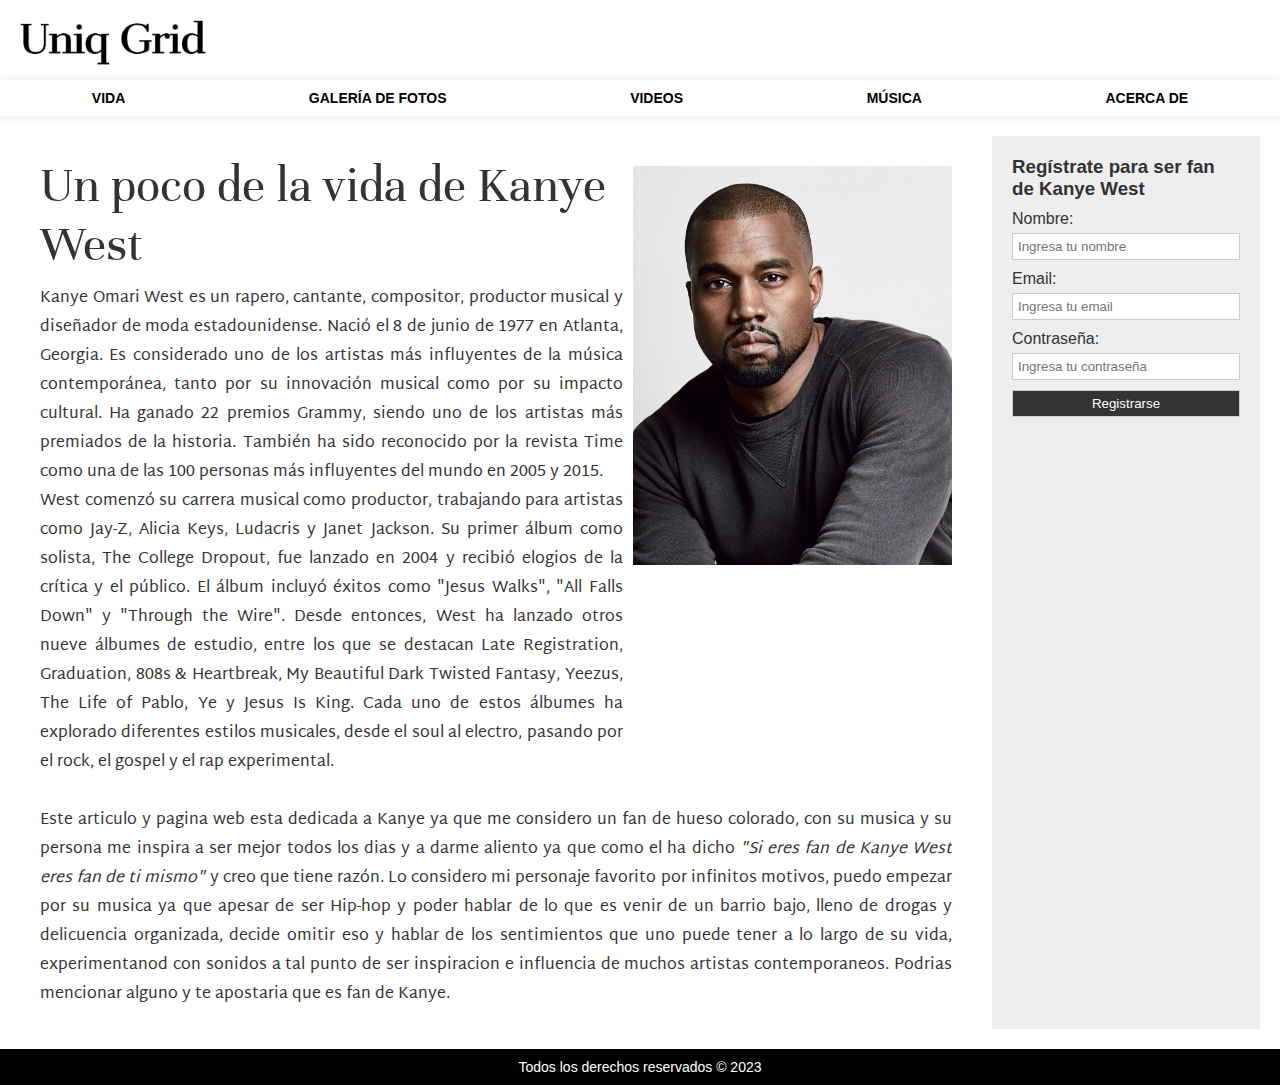
<file: index.html>
<!DOCTYPE html>
<html lang="es">

<head>
    <meta charset="UTF-8">
    <meta name="viewport" content="width=device-width, initial-scale=1.0">
    <title>Kanye West</title>
    <link rel="stylesheet" href="css/styles.css">
    <link rel="preconnect" href="https://fonts.googleapis.com">
    <link rel="preconnect" href="https://fonts.gstatic.com" crossorigin>
    <link
        href="https://fonts.googleapis.com/css2?family=Frank+Ruhl+Libre&family=Martel+Sans:wght@300&family=Unna&display=swap"
        rel="stylesheet">
</head>

<body>
    <header>
        <img src="src/logo.png" alt="Logo de Kanye West">
    </header>

    <nav>

        <a href="index.html">Vida</a>
        <a href="fotos.html">Galería de fotos</a>
        <a href="videos.html">Videos</a>
        <a href="musica.html">Música</a>
        <a href="acercade.html">Acerca de</a>
    </nav>

    <main>
        <article>
            <img src="src/yephotoshootmin.png" alt="Foto de Kanye West">
            <h2>Un poco de la vida de Kanye West</h2>
            <p>Kanye Omari West es un rapero, cantante, compositor, productor musical y diseñador de moda
                estadounidense. Nació el 8 de junio de 1977 en Atlanta, Georgia. Es considerado uno de los artistas más
                influyentes de la música contemporánea, tanto por su innovación musical como por su impacto cultural. Ha
                ganado 22 premios Grammy, siendo uno de los artistas más premiados de la historia. También ha sido
                reconocido por la revista Time como una de las 100 personas más influyentes del mundo en 2005 y 2015.
            </p>
            <p>West comenzó su carrera musical como productor, trabajando para artistas como Jay-Z, Alicia Keys,
                Ludacris y Janet Jackson. Su primer álbum como solista, The College Dropout, fue lanzado en 2004 y
                recibió elogios de la crítica y el público. El álbum incluyó éxitos como "Jesus Walks", "All Falls Down"
                y "Through the Wire". Desde entonces, West ha lanzado otros nueve álbumes de estudio, entre los que se
                destacan Late Registration, Graduation, 808s & Heartbreak, My Beautiful Dark Twisted Fantasy, Yeezus,
                The Life of Pablo, Ye y Jesus Is King. Cada uno de estos álbumes ha explorado diferentes estilos
                musicales, desde el soul al electro, pasando por el rock, el gospel y el rap experimental. <br> <br></p>
            <p>
                Este articulo y pagina web esta dedicada a Kanye ya que me considero un fan de hueso colorado, con su
                musica y su persona me inspira a ser mejor todos los dias y a darme aliento ya que como el ha dicho
                <i>"Si eres fan de Kanye West eres fan de ti mismo"</i> y creo que tiene razón.
                Lo considero mi personaje favorito por infinitos motivos, puedo empezar por su musica ya que apesar de
                ser Hip-hop y poder hablar de lo que es venir de un barrio bajo, lleno de drogas y delicuencia
                organizada, decide omitir eso y hablar de los sentimientos que uno puede tener a lo largo de su vida,
                experimentanod con sonidos a tal punto de ser inspiracion e influencia de muchos artistas
                contemporaneos. Podrias mencionar alguno y te apostaria que es fan de Kanye.

            </p>

        </article>

        <aside>
            <h3>Regístrate para ser fan de Kanye West</h3>
            <form action="#" method="POST">
                <label for="nombre">Nombre:</label>
                <input type="text" id="nombre" name="nombre" placeholder="Ingresa tu nombre" required>
                <label for="email">Email:</label>
                <input type="email" id="email" name="email" placeholder="Ingresa tu email" required>
                <label for="contraseña">Contraseña:</label>
                <input type="password" id="contraseña" name="contraseña" placeholder="Ingresa tu contraseña" required>
                <input type="submit" value="Registrarse">
            </form>
        </aside>
    </main>

    <footer>
        <p>Todos los derechos reservados © 2023</p>
    </footer>

</body>

</html>
</file>
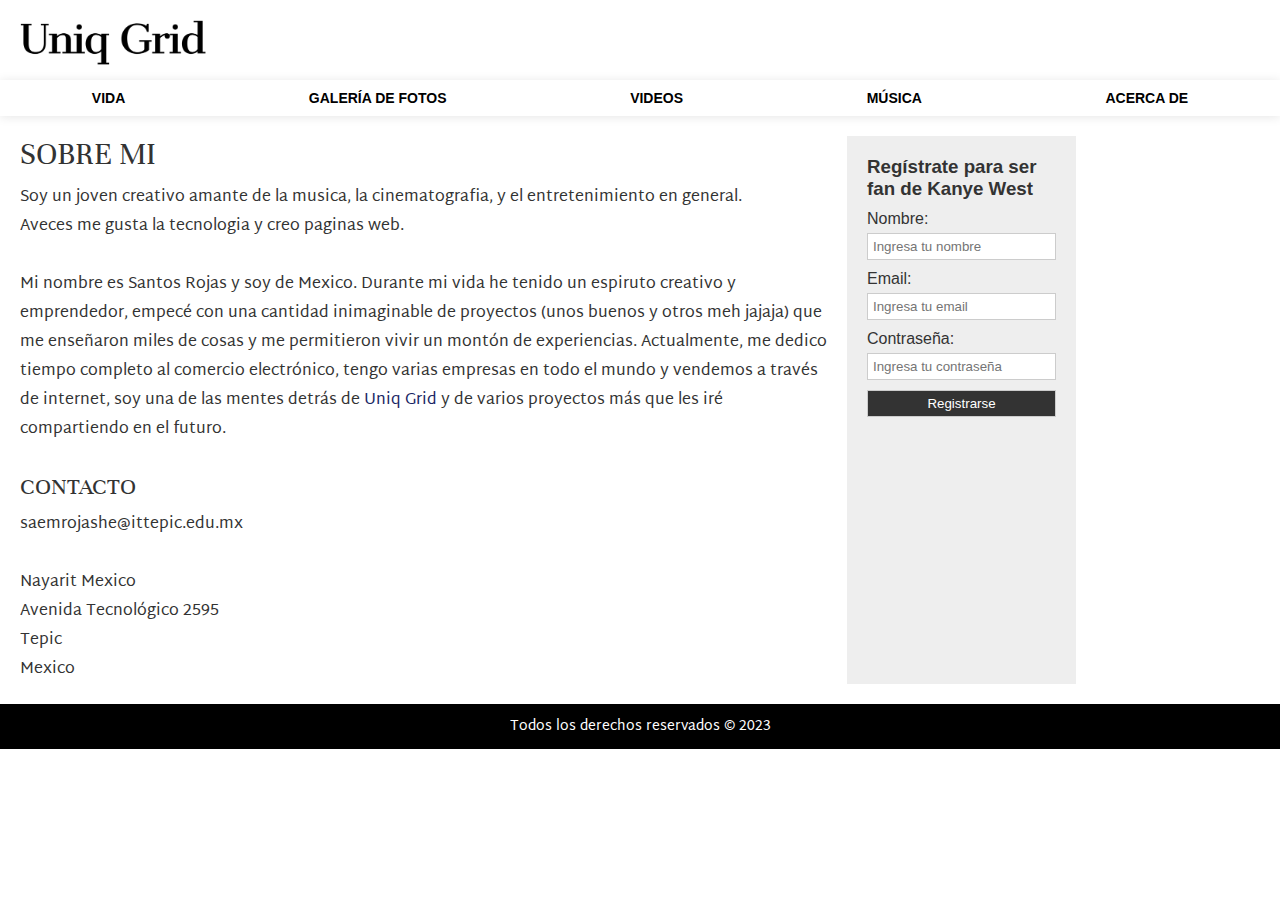
<file: acercade.html>
<!DOCTYPE html>
<html lang="es">

<head>
    <meta charset="UTF-8">
    <meta name="viewport" content="width=device-width, initial-scale=1.0">
    <title>Kanye West</title>
    <link rel="stylesheet" href="css/acercade.css">
    <link rel="preconnect" href="https://fonts.googleapis.com">
    <link rel="preconnect" href="https://fonts.gstatic.com" crossorigin>
    <link
        href="https://fonts.googleapis.com/css2?family=Frank+Ruhl+Libre&family=Martel+Sans:wght@300&family=Unna&display=swap"
        rel="stylesheet">
</head>

<body>

    <header>
        <img src="src/logo.png" alt="Logo de Kanye West">
    </header>

    <nav>

        <a href="index.html">Vida</a>
        <a href="fotos.html">Galería de fotos</a>
        <a href="videos.html">Videos</a>
        <a href="musica.html">Música</a>
        <a href="acercade.html">Acerca de</a>
    </nav>

    <main>
        <section>
            <article>

            </article>
            <article>
                <h1>SOBRE MI</h1>
                <p>
                    Soy un joven creativo amante de la musica, la cinematografia, y el entretenimiento en general. <br>
                    Aveces me gusta la tecnologia y creo paginas web. <br> <br>
                    Mi nombre es Santos Rojas y soy de Mexico. Durante mi vida he tenido un espiruto creativo y <br>
                    emprendedor, empecé con una cantidad inimaginable de proyectos (unos buenos y otros meh jajaja) que
                    <br>
                    me enseñaron miles de cosas y me permitieron vivir un montón de experiencias. Actualmente, me dedico
                    <br>
                    tiempo completo al comercio electrónico, tengo varias empresas en todo el mundo y vendemos a través
                    <br>
                    de internet, soy una de las mentes detrás de <a href="index.html">Uniq Grid</a> y de varios
                    proyectos más que les iré <br>
                    compartiendo en el futuro. <br> <br>
                </p>

                <h2>CONTACTO</h2>
                <p>saemrojashe@ittepic.edu.mx <br> <br>
                    Nayarit Mexico <br>
                    Avenida Tecnológico 2595 <br>
                    Tepic <br>
                    Mexico
                </p>
            </article>
        </section>
        <aside>
            <h3>Regístrate para ser fan de Kanye West</h3>
            <form action="#" method="POST">
                <label for="nombre">Nombre:</label>
                <input type="text" id="nombre" name="nombre" placeholder="Ingresa tu nombre" required>
                <label for="email">Email:</label>
                <input type="email" id="email" name="email" placeholder="Ingresa tu email" required>
                <label for="contraseña">Contraseña:</label>
                <input type="password" id="contraseña" name="contraseña" placeholder="Ingresa tu contraseña" required>
                <input type="submit" value="Registrarse">
            </form>
        </aside>
    </main>

    <footer>
        <p>Todos los derechos reservados © 2023</p>
    </footer>
</file>
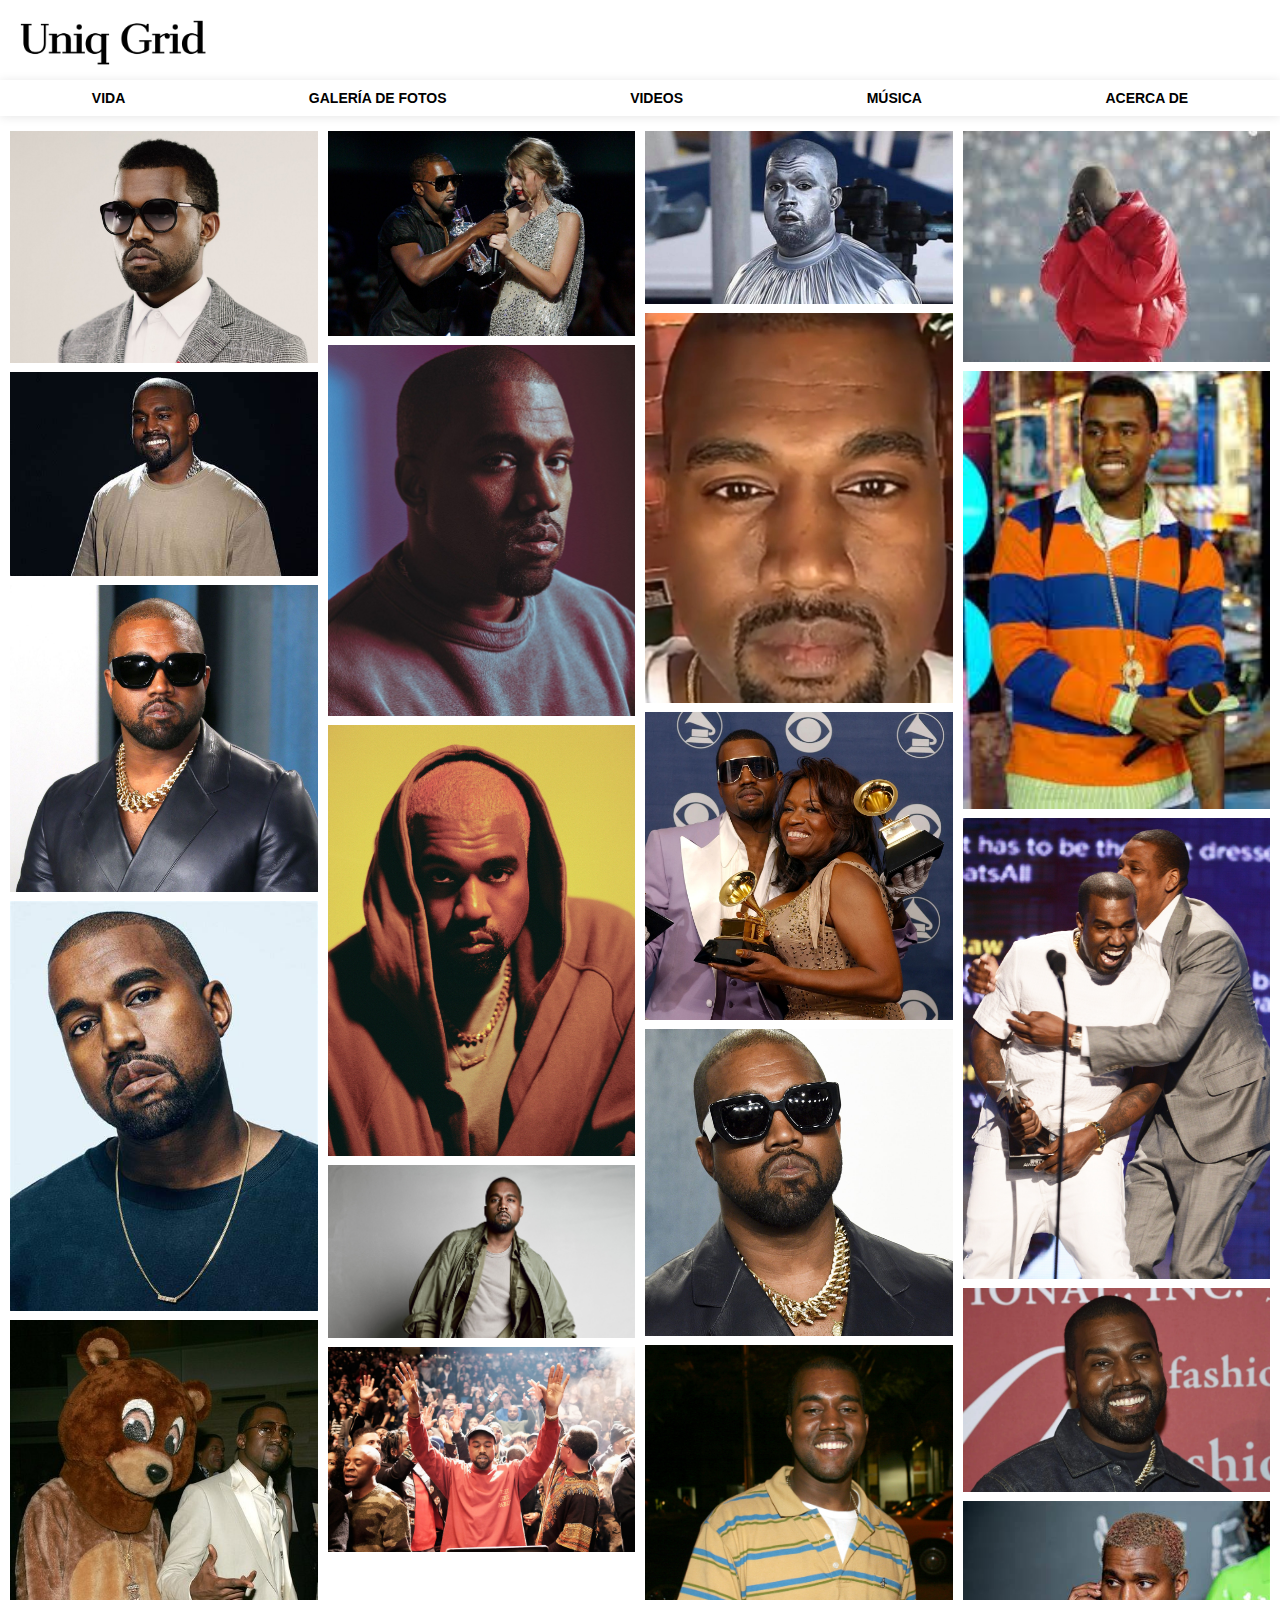
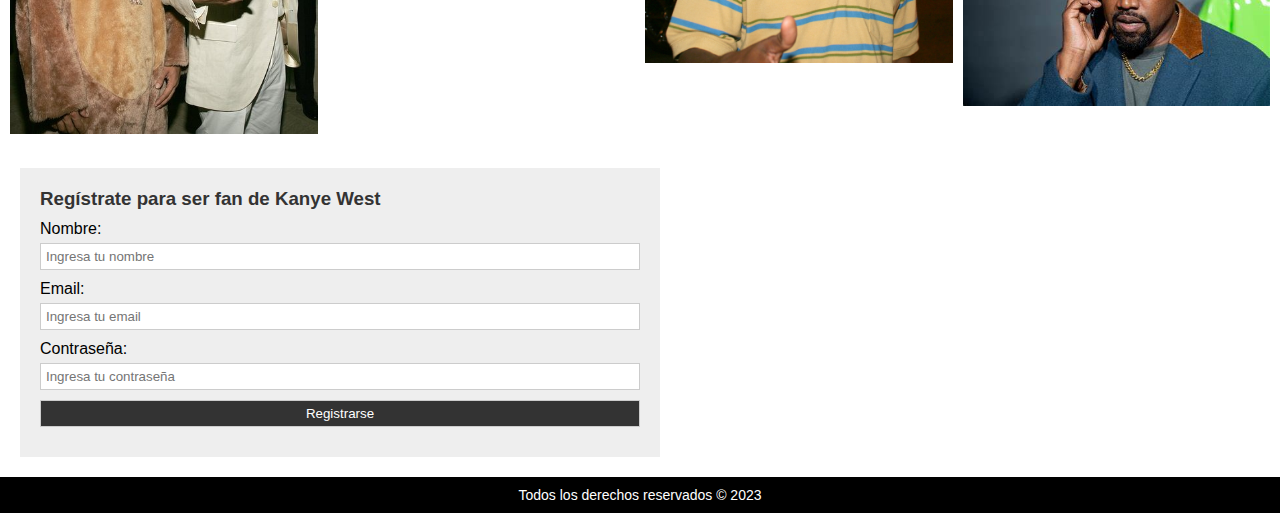
<file: fotos.html>
<!DOCTYPE html>
<html lang="es">

<head>
    <meta charset="UTF-8">
    <meta name="viewport" content="width=device-width, initial-scale=1.0">
    <title>Kanye West</title>
    <link rel="stylesheet" href="css/fotos.css">
    <link rel="preconnect" href="https://fonts.googleapis.com">
<link rel="preconnect" href="https://fonts.gstatic.com" crossorigin>
<link href="https://fonts.googleapis.com/css2?family=Frank+Ruhl+Libre&family=Martel+Sans:wght@300&family=Unna&display=swap" rel="stylesheet">
</head>

<body>
    <header>
        <img src="src/logo.png" alt="Logo de Kanye West">
    </header>

    <nav>
          
        <a href="index.html">Vida</a>
        <a href="fotos.html">Galería de fotos</a>
        <a href="videos.html">Videos</a>
        <a href="musica.html">Música</a>
        <a href="acercade.html">Acerca de</a>
    </nav>
    <div class="row">
        <div class="column">
            <img alt="Kanye photo 1" src="  src\img\kanye_photo (1).jpeg"/>
            <img alt="Kanye photo 2" src="  src\img\kanye_photo (1).jpg"/>
            <img alt="Kanye photo 3" src="  src\img\kanye_photo (1).png"/>
            <img alt="Kanye photo 4" src="  src\img\kanye_photo (2).jpg"/>
            <img alt="Kanye photo 5" src="  src\img\kanye_photo (3).jpg"/>
        </div>
        
        <div class="column">
            <img alt="Kanye photo 6" src="  src\img\kanye_photo (4).jpg"/>
            <img alt="Kanye photo 7" src="  src\img\kanye_photo (5).jpg"/>
            <img alt="Kanye photo 8" src="  src\img\kanye_photo (6).jpg"/>
            <img alt="Kanye photo 9" src="  src\img\kanye_photo (7).jpg"/>
            <img alt="Kanye photo 18" src="  src\img\kanye_photo (16).jpg"/>
            
        </div>

        <div class="column">
            <img alt="Kanye photo 11" src="  src\img\kanye_photo (9).jpg"/>
            <img alt="Kanye photo 12" src="  src\img\kanye_photo (10).jpg"/>
            <img alt="Kanye photo 13" src="  src\img\kanye_photo (11).jpg"/>
            <img alt="Kanye photo 14" src="  src\img\kanye_photo (12).jpg"/>
            <img alt="Kanye photo 15" src="  src\img\kanye_photo (13).jpg"/>
        </div>
        
        <div class="column">
            <img alt="Kanye photo 16" src="  src\img\kanye_photo (14).jpg"/>
            <img alt="Kanye photo 17" src="  src\img\kanye_photo (15).jpg"/>
            <img alt="Kanye photo 10" src=" src\img\kanye_photo (8).jpg"/>
            <img alt="Kanye photo 19" src="  src\img\kanye_photo (17).jpg"/>
            <img alt="Kanye photo 20" src="  src\img\kanye_photo (18).jpg"/>
        </div>
    </div>
    
    <main>
    <aside>
        <h3>Regístrate para ser fan de Kanye West</h3>
        <form action="#" method="POST">
            <label for="nombre">Nombre:</label>
            <input type="text" id="nombre" name="nombre" placeholder="Ingresa tu nombre" required>
            <label for="email">Email:</label>
            <input type="email" id="email" name="email" placeholder="Ingresa tu email" required>
            <label for="contraseña">Contraseña:</label>
            <input type="password" id="contraseña" name="contraseña" placeholder="Ingresa tu contraseña" required>
            <input type="submit" value="Registrarse">
        </form>
    </aside>
</main>

<footer>
    <p>Todos los derechos reservados © 2023</p>
</footer>

</body>
</html>
</file>
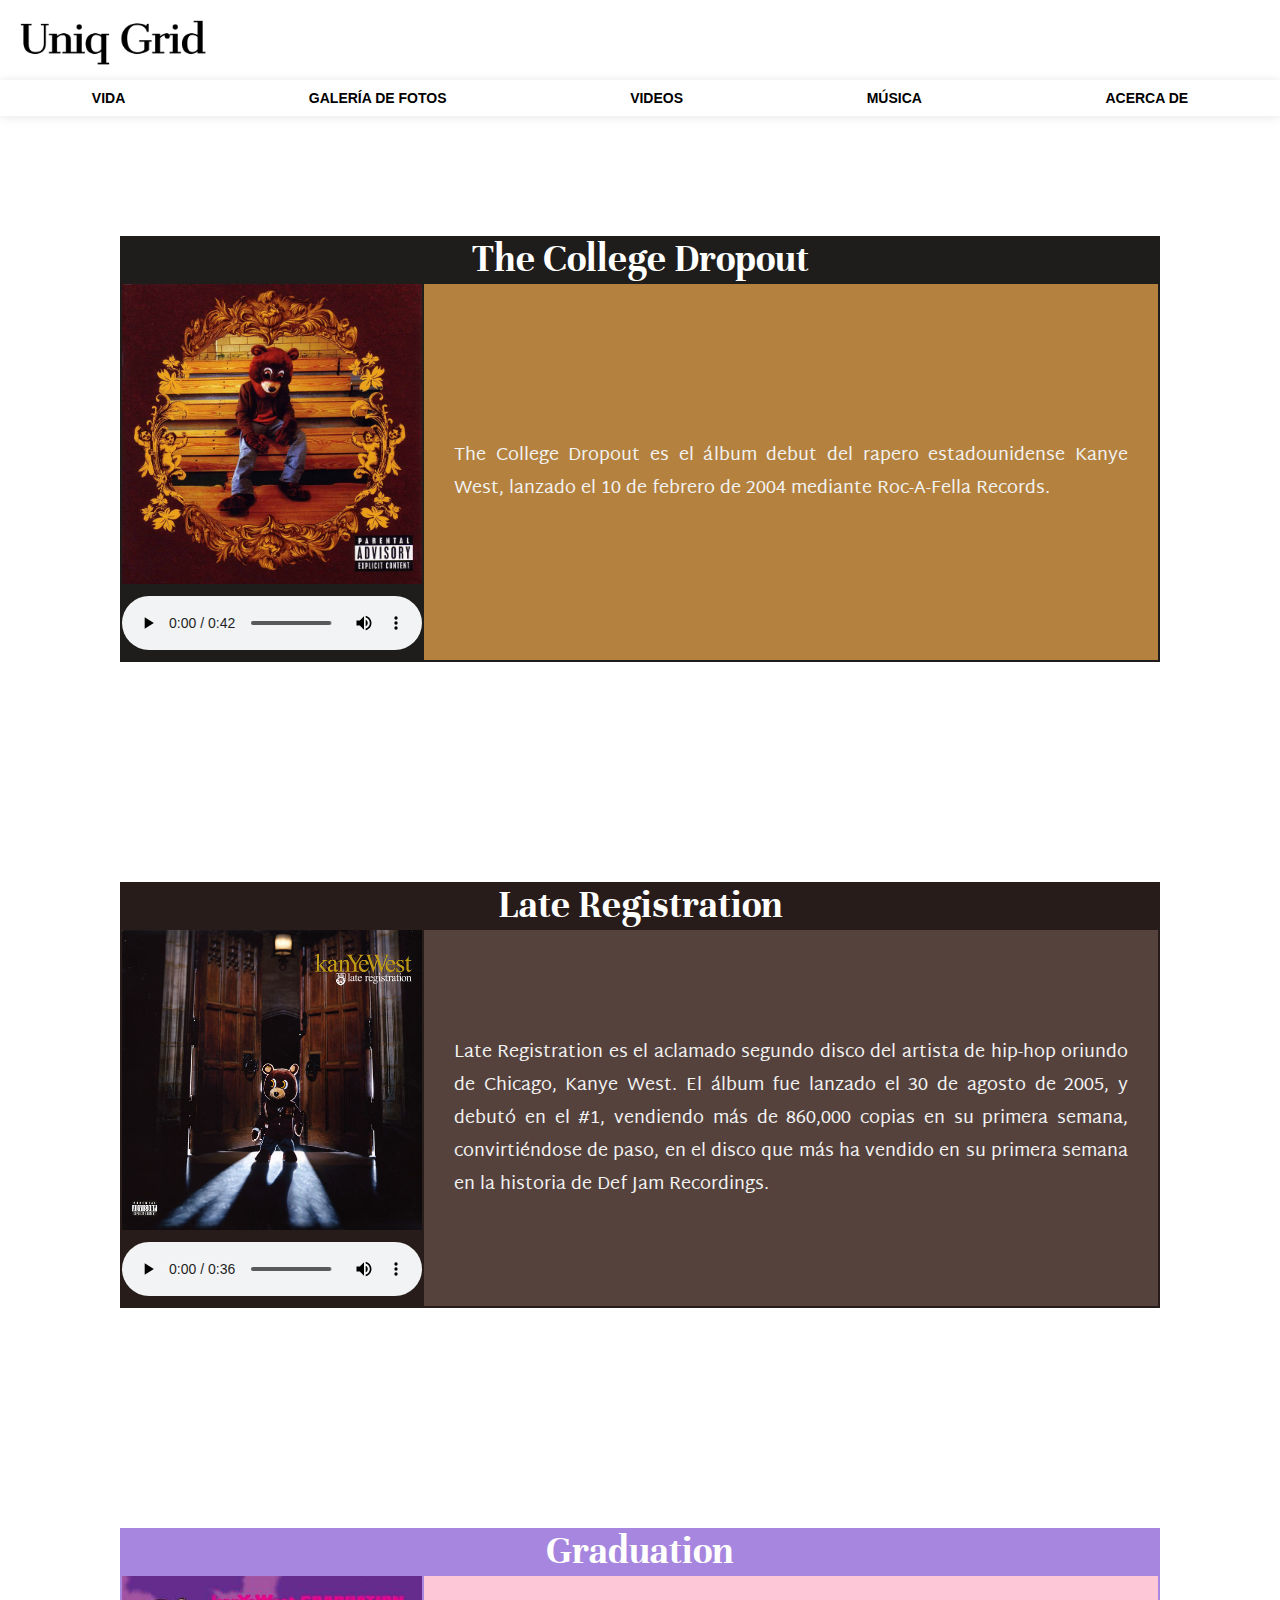
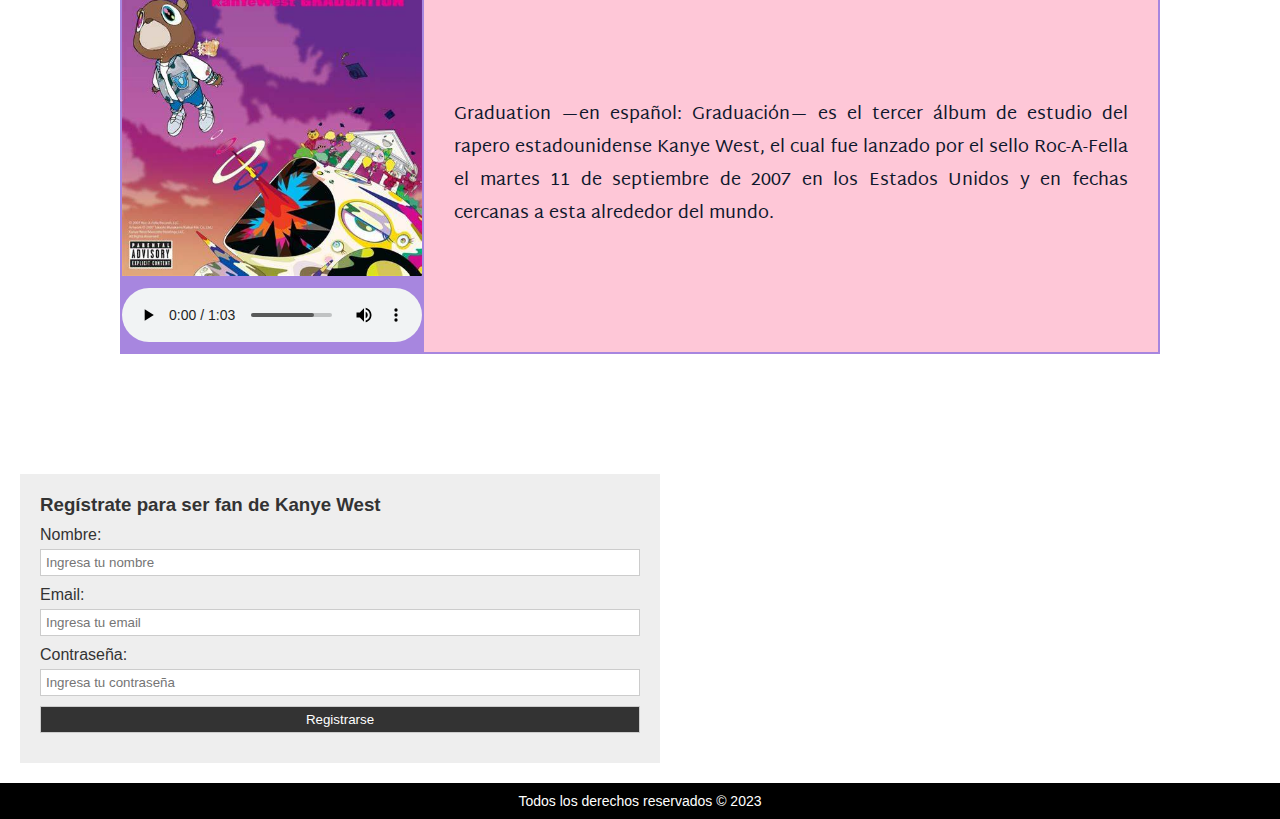
<file: musica.html>
<!DOCTYPE html>
<html lang="es">

<head>
    <meta charset="UTF-8">
    <meta name="viewport" content="width=device-width, initial-scale=1.0">
    <title>Kanye West</title>
    <link rel="stylesheet" href="css/musica.css">
    <link rel="preconnect" href="https://fonts.googleapis.com">
    <link rel="preconnect" href="https://fonts.gstatic.com" crossorigin>
    <link
        href="https://fonts.googleapis.com/css2?family=Frank+Ruhl+Libre&family=Martel+Sans:wght@300&family=Unna&display=swap"
        rel="stylesheet">
</head>

<body>

    <header>
        <img src="src/logo.png" alt="Logo de Kanye West">
    </header>

    <nav>
            
        <a href="index.html">Vida</a>
        <a href="fotos.html">Galería de fotos</a>
        <a href="videos.html">Videos</a>
        <a href="musica.html">Música</a>
        <a href="acercade.html">Acerca de</a>
    </nav>


    <main>
        <div class="contenedorReproductor">
            <div class="contenidoReproductor">
                <h1>The College Dropout</h1>
                <table>
                    <tr>
                        <td>
                            <img src="src/img/Album1.jpg" class="artista" />
                        </td>
                        <td class="celdaInformacion" rowspan="2">
                            <p>
                                The College Dropout es el álbum debut del rapero estadounidense Kanye West, lanzado el
                                10 de febrero de 2004 mediante Roc-A-Fella Records.
                            </p>
                        </td>
                    </tr>
                    <tr>
                        <td>
                            <audio loop controls volume="0.5">
                                <source src="src/musica/ThroughTheWire.mp3" type="audio/mpeg" />
                            </audio>
                        </td>
                    </tr>
                </table>
            </div>
        </div>

        <div class="contenedorReproductor2">
            <div class="contenidoReproductor2">
                <h1>Late Registration</h1>
                <table>
                    <tr>
                        <td>
                            <img src="src/img/album2.jpg" class="artista" />
                        </td>
                        <td class="celdaInformacion2" rowspan="2">
                            <p>
                                Late Registration es el aclamado segundo disco del artista de hip-hop oriundo de
                                Chicago, Kanye West. El álbum fue lanzado el 30 de agosto de 2005, y debutó en el #1,
                                vendiendo más de 860,000 copias en su primera semana, convirtiéndose de paso, en el
                                disco que más ha vendido en su primera semana en la historia de Def Jam Recordings.
                            </p>
                        </td>
                    </tr>
                    <tr>
                        <td>
                            <audio loop controls volume="0.5">
                                <source src="src/musica/touchsky.mp3"" type="audio/mpeg" />
                            </audio>
                        </td>
                    </tr>
                </table>
            </div>
        </div>

        <div class="contenedorReproductor3">
            <div class="contenidoReproductor3">
                <h1>Graduation</h1>
                <table>
                    <tr>
                        <td>
                            <img src="src/img/album3.jpg" class="artista" />
                        </td>
                        <td class="celdaInformacion3" rowspan="2">
                            <p>
                                Graduation —en español: Graduación— es el tercer álbum de estudio del rapero
                                estadounidense Kanye West, el cual fue lanzado por el sello Roc-A-Fella el martes 11 de
                                septiembre de 2007 en los Estados Unidos y en fechas cercanas a esta alrededor del
                                mundo.
                            </p>
                        </td>
                    </tr>
                    <tr>
                        <td>
                            <audio loop controls volume="0.5">
                                <source src="src/musica/champion.mp3" type="audio/mpeg" />
                            </audio>
                        </td>
                    </tr>
                </table>
            </div>
        </div>
        <aside>
            <h3>Regístrate para ser fan de Kanye West</h3>
            <form action="#" method="POST">
                <label for="nombre">Nombre:</label>
                <input type="text" id="nombre" name="nombre" placeholder="Ingresa tu nombre" required>
                <label for="email">Email:</label>
                <input type="email" id="email" name="email" placeholder="Ingresa tu email" required>
                <label for="contraseña">Contraseña:</label>
                <input type="password" id="contraseña" name="contraseña" placeholder="Ingresa tu contraseña" required>
                <input type="submit" value="Registrarse">
            </form>
        </aside>
    </main>

    <footer>
        <p>Todos los derechos reservados © 2023</p>
    </footer>
</file>
<file: css/styles.css>
/* Estilos generales */
       * {
           box-sizing: border-box;
           margin: 0;
           padding: 0;
       }

       /* Estilo general del cuerpo de la página */
       body {
           font-family: "Vogue", Arial, sans-serif;
           color: #333;
           background-color: #fff;
       }

       header img {
           width: 15%;
           height: auto;
       }

       /* Estilos del header */
       header {
           display: flex;
           align-items: center;
           justify-content: space-between;
           padding: 10px 20px;
           background-color: #fff;
       }

       header h1 {
           font-size: 90px;
           font-family: 'Unna', serif;
           border: 0;
           background: transparent;
           margin: 0;
           padding: 0;
           display: block;
           overflow: auto;
           resize: none;
           width: 100%;
           outline: none;
       }


       /* Estilos del nav */
       nav {
           text-decoration: none;
           text-transform: uppercase;
           font-weight: bold;
           font-size: 14px;
           display: flex;
           align-items: center;
           justify-content: space-around;
           padding: 10px 0;
           background-color: #fff;
           box-shadow: 0px 1px 10px rgba(0, 0, 0, 0.1);
           /* border: solid;
           border-width: 1px 0px 2px 0px; */
       }

       nav a {
           color: #000;
           text-decoration: none;
           text-transform: uppercase;
           font-weight: bold;
           font-size: 14px;
       }

       nav a:hover {
           color: #f00;
           transition: all 400ms ease;
       }

       /* Estilos del main */
       main {
           display: flex;
           flex-wrap: wrap;
           grid-gap: 20px;
           padding: 20px;
       }

       /* Estilos del article */
       article {

           flex: 2;
           padding: 20px;
           position: relative;
           overflow: hidden;
       }

       article h2 {
           font-size: 3.2em;
           font-family: 'Unna';
           font-weight: normal;
           font-style: normal;
           color: #333;
           margin-bottom: 10px;
       }

       article p {
           font-family: 'Martel Sans', sans-serif;
           text-align: justify;
           position: relative;
           overflow: hidden;
       }

       article img {
           max-width: 35%;
           height: auto;
           margin-top: 10px;
           margin-left: 10px;
           float: right;
       }

       /* Estilos del aside */
       aside {
           flex: 0.5;
           padding: 20px;
           background-color: #eee;
       }

       aside h3 {
           color: #333;
           margin-bottom: 10px;
       }

       aside form {
           display: flex;
           flex-direction: column;
       }

       aside form label {
           margin-bottom: 5px;
       }

       aside form input {
           margin-bottom: 10px;
           padding: 5px;
           border: 1px solid #ccc;
       }

       aside form input[type="submit"] {
           background-color: #333;
           color: white;
           cursor: pointer;
       }

       /* Estilos del footer */
       footer {
           display: flex;
           align-items: center;
           justify-content: center;
           padding: 10px;
           background-color: #000;
           color: #fff;
           font-size: 14px;
       }

       /* Estilos para pantallas pequeñas */
       @media (max-width: 768px) {
           main {
               flex-direction: column;
           }
       }
</file>
<file: css/acercade.css>
/* Estilos generales */
       * {
           box-sizing: border-box;
           margin: 0;
           padding: 0;
       }

       /* Estilo general del cuerpo de la página */
       body {
           font-family: "Vogue", Arial, sans-serif;
           color: #333;
           background-color: #fff;
       }

       header img {
           width: 15%;
           height: auto;
       }

       /* Estilos del header */
       header {
           display: flex;
           align-items: center;
           justify-content: space-between;
           padding: 10px 20px;
           background-color: #fff;
       }

       /* Estilos del nav */
       nav {
           text-decoration: none;
           text-transform: uppercase;
           font-weight: bold;
           font-size: 14px;
           display: flex;
           align-items: center;
           justify-content: space-around;
           padding: 10px 0;
           background-color: #fff;
           box-shadow: 0px 1px 10px rgba(0, 0, 0, 0.1);
           /* border: solid;
        border-width: 1px 0px 2px 0px; */
       }

       nav a {
           color: #000;
           text-decoration: none;
           text-transform: uppercase;
           font-weight: bold;
           font-size: 14px;
       }

       nav a:hover {
           color: #f00;
           transition: all 400ms ease;
       }

       /* Estilos del main */
       main {
           display: flex;
           flex-wrap: wrap;
           grid-gap: 20px;
           padding: 20px;
       }


       /* Estilos del aside */
       aside {
           flex: 0.5;
           padding: 20px;
           background-color: #eee;
       }

       aside h3 {
           color: #333;
           margin-bottom: 10px;
       }

       aside form {
           display: flex;
           flex-direction: column;
       }

       aside form label {
           margin-bottom: 5px;
       }

       aside form input {
           margin-bottom: 10px;
           padding: 5px;
           border: 1px solid #ccc;
       }

       aside form input[type="submit"] {
           background-color: #333;
           color: white;
           cursor: pointer;
       }

       /* Estilos del footer */
       footer {
           display: flex;
           align-items: center;
           justify-content: center;
           padding: 10px;
           background-color: #000;
           color: #fff;
           font-size: 14px;
       }

       /* Estilos para pantallas pequeñas */
       @media (max-width: 768px) {
           main {
               flex-direction: column;
           }
       }


       h1 {
           font-size: 2em;
           font-family: 'Unna';
           font-weight: normal;
           font-style: normal;
           color: #333;
           margin-bottom: 10px;
       }

       h2 {
           font-family: 'Unna';
           font-weight: normal;
           font-style: normal;
           color: #333;
           margin-bottom: 10px;
       }

       p {
           font-family: 'Martel Sans', sans-serif;
           text-align: justify;
           position: relative;
           overflow: hidden;
       }
       a{
        text-decoration: none;
        color: #192665;
       }
</file>
<file: css/fotos.css>
* {
  box-sizing: border-box;
  margin: 0;
  padding: 0;
}

body {
  font-family: "Vogue", Arial, sans-serif;
  margin: 0;
  padding: 0;
}

/* Estilos del header */
header {
  display: flex;
  align-items: center;
  justify-content: space-between;
  padding: 10px 20px;
  background-color: #fff;
}

nav {
  text-decoration: none;
  text-transform: uppercase;
  font-weight: bold;
  font-size: 14px;
  display: flex;
  align-items: center;
  justify-content: space-around;
  padding: 10px 0;
  background-color: #fff;
  box-shadow: 0px 1px 10px rgba(0, 0, 0, 0.1);
  /* border: solid;
     border-width: 1px 0px 2px 0px; */
}

nav a {
  color: #000;
  text-decoration: none;
  text-transform: uppercase;
  font-weight: bold;
  font-size: 14px;
}

nav a:hover {
  color: #f00;
  transition: all 400ms ease;
}



header img {
  width: 15%;
  height: auto;
}

img {
  width: 100%;
}

.row {
  display: flex;
  padding: 5px;
  flex-wrap: wrap;
}

.column {
  flex: 25%;
  padding: 5px;
}

.column img {
  margin-top: 5px;
}

@media(max-width: 800px) {
  .column {
    flex: 50%;
  }

}

@media(max-width: 600px) {
  .column {
    flex: 100%;
  }

}

@media (max-width: 768px) {
  main {
    flex-direction: column;
  }
}

main {
  display: flex;
  flex-wrap: wrap;
  grid-gap: 0px;
  padding: 20px;
}
aside {
  flex: 0.5;
  padding: 20px;
  background-color: #eee;
}

aside h3 {
  color: #333;
  margin-bottom: 10px;
}

aside form {
  display: flex;
  flex-direction: column;
}

aside form label {
  margin-bottom: 5px;
}

aside form input {
  margin-bottom: 10px;
  padding: 5px;
  border: 1px solid #ccc;
}

aside form input[type="submit"] {
  background-color: #333;
  color: white;
  cursor: pointer;
}

/* Estilos del footer */
footer {
  display: flex;
  align-items: center;
  justify-content: center;
  padding: 10px;
  background-color: #000;
  color: #fff;
  font-size: 14px;
}
</file>
<file: css/musica.css>
/* Estilos generales */
       * {
        box-sizing: border-box;
        margin: 0;
        padding: 0;
    }

    /* Estilo general del cuerpo de la página */
    body {
        font-family: "Vogue", Arial, sans-serif;
        color: #333;
        background-color: #fff;
    }

    header img {
        width: 15%;
        height: auto;
    }

    /* Estilos del header */
    header {
        display: flex;
        align-items: center;
        justify-content: space-between;
        padding: 10px 20px;
        background-color: #fff;
    }

    /* Estilos del nav */
    nav {
        text-decoration: none;
        text-transform: uppercase;
        font-weight: bold;
        font-size: 14px;
        display: flex;
        align-items: center;
        justify-content: space-around;
        padding: 10px 0;
        background-color: #fff;
        box-shadow: 0px 1px 10px rgba(0, 0, 0, 0.1);
        /* border: solid;
        border-width: 1px 0px 2px 0px; */
    }

    nav a {
        color: #000;
        text-decoration: none;
        text-transform: uppercase;
        font-weight: bold;
        font-size: 14px;
    }

    nav a:hover {
        color: #f00;
        transition: all 400ms ease;
    }

    /* Estilos del main */
    main {
        display: flex;
        flex-wrap: wrap;
        grid-gap: 20px;
        padding: 20px;
    }

    
    /* Estilos del aside */
    aside {
        flex: 0.5;
        padding: 20px;
        background-color: #eee;
    }

    aside h3 {
        color: #333;
        margin-bottom: 10px;
    }

    aside form {
        display: flex;
        flex-direction: column;
    }

    aside form label {
        margin-bottom: 5px;
    }

    aside form input {
        margin-bottom: 10px;
        padding: 5px;
        border: 1px solid #ccc;
    }

    aside form input[type="submit"] {
        background-color: #333;
        color: white;
        cursor: pointer;
    }

    /* Estilos del footer */
    footer {
        display: flex;
        align-items: center;
        justify-content: center;
        padding: 10px;
        background-color: #000;
        color: #fff;
        font-size: 14px;
    }

    /* Estilos para pantallas pequeñas */
    @media (max-width: 768px) {
        main {
            flex-direction: column;
        }
    }

    #autor{
        margin-left: 5%;
        padding-top: 1%;
        padding-bottom: 1%;
      }
      
      #informacion{
        padding: 3%;
      }
    
      
      
    h1{
        font-size: 40px;
        text-align: center;
        color: #fffffe;
        font-family: 'Unna', serif;
    }
    .artista
    {
        height: 300px;
    }
    
    .celdaInformacion p{
        text-align: justify;
        font-family: 'Martel Sans', sans-serif;
        font-size: 18px;
        color: #F2F2F2;
        text-align: justify;
        position: relative;
        overflow: hidden;
    }
    
    .contenedorReproductor{
        font-size: 40px;
        text-align: center;
        color: #F2F2F2;
        font-family: Montserrat;
    }

    .contenidoReproductor{
        background-color: #1e1d1b;
        color: #f25050;
        margin: 100px;
    }
    
    .celdaInformacion{
        
        background-color: #b4823e;
        padding-left: 30px;
        padding-right: 30px;
        
    }
    
    .contenedorReproductor2{
        font-size: 40px;
        text-align: center;
        color: #F2F2F2;
        font-family: Montserrat;
    }

    .contenidoReproductor2{
        background-color: #271c19;
        color: #f25050;
        margin: 100px;
    }
    
    .celdaInformacion2{
        
        background-color: #55423d;
        padding-left: 30px;
        padding-right: 30px;
        
    }
    
    .celdaInformacion2 p{
        text-align: justify;
        font-family: 'Martel Sans', sans-serif;
        font-size: 18px;
        color: #F2F2F2;
        text-align: justify;
        position: relative;
        overflow: hidden;
    }

    .contenedorReproductor3{
        font-size: 40px;
        text-align: center;
        color: #F2F2F2;
        font-family: Montserrat;
    }

    .contenidoReproductor3{
        background-color: #a786df;
        color: #f25050;
        margin: 100px;
    }
    
    .celdaInformacion3{
        
        background-color: #fec7d7;
        padding-left: 30px;
        padding-right: 30px;
        
    }
    
    .celdaInformacion3 p{
        text-align: justify;
        font-family: 'Martel Sans', sans-serif;
        font-size: 18px;
        color: #0e172c;
        text-align: justify;
        position: relative;
        overflow: hidden;
    }
</file>
